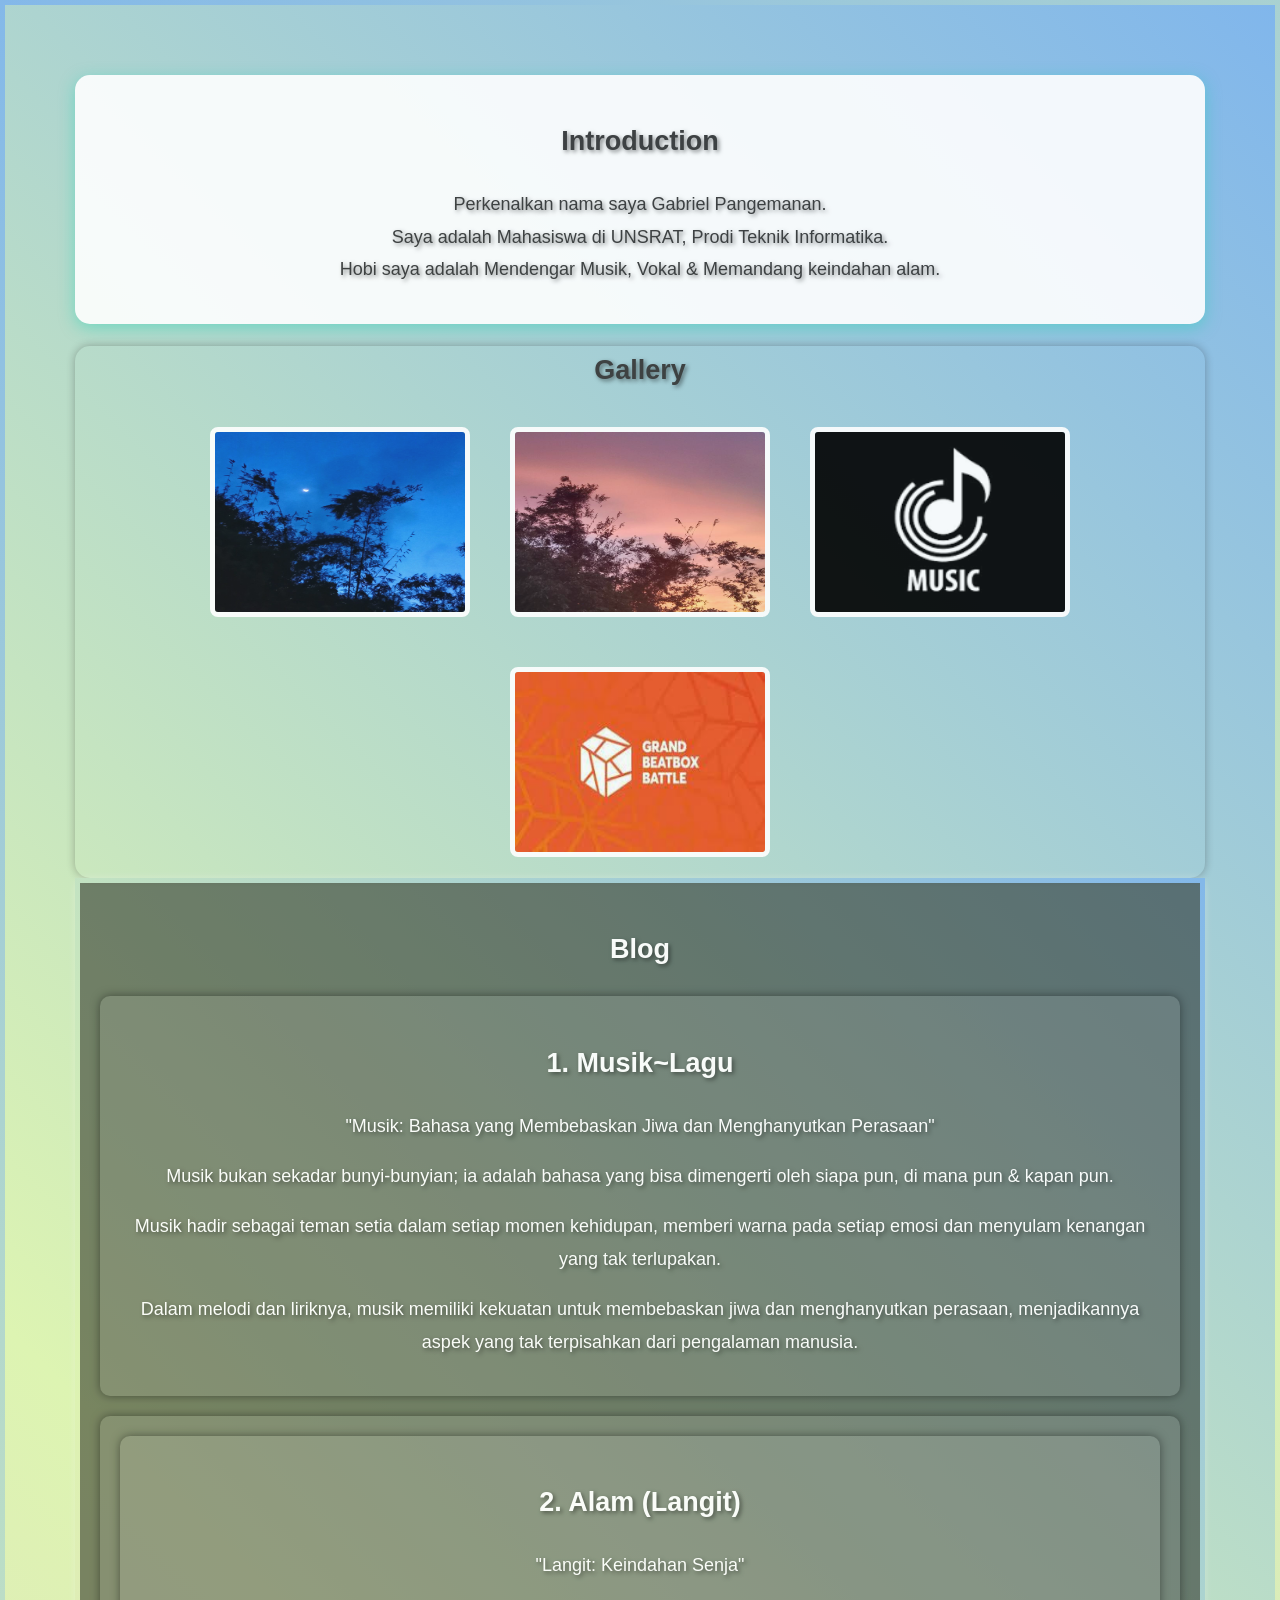
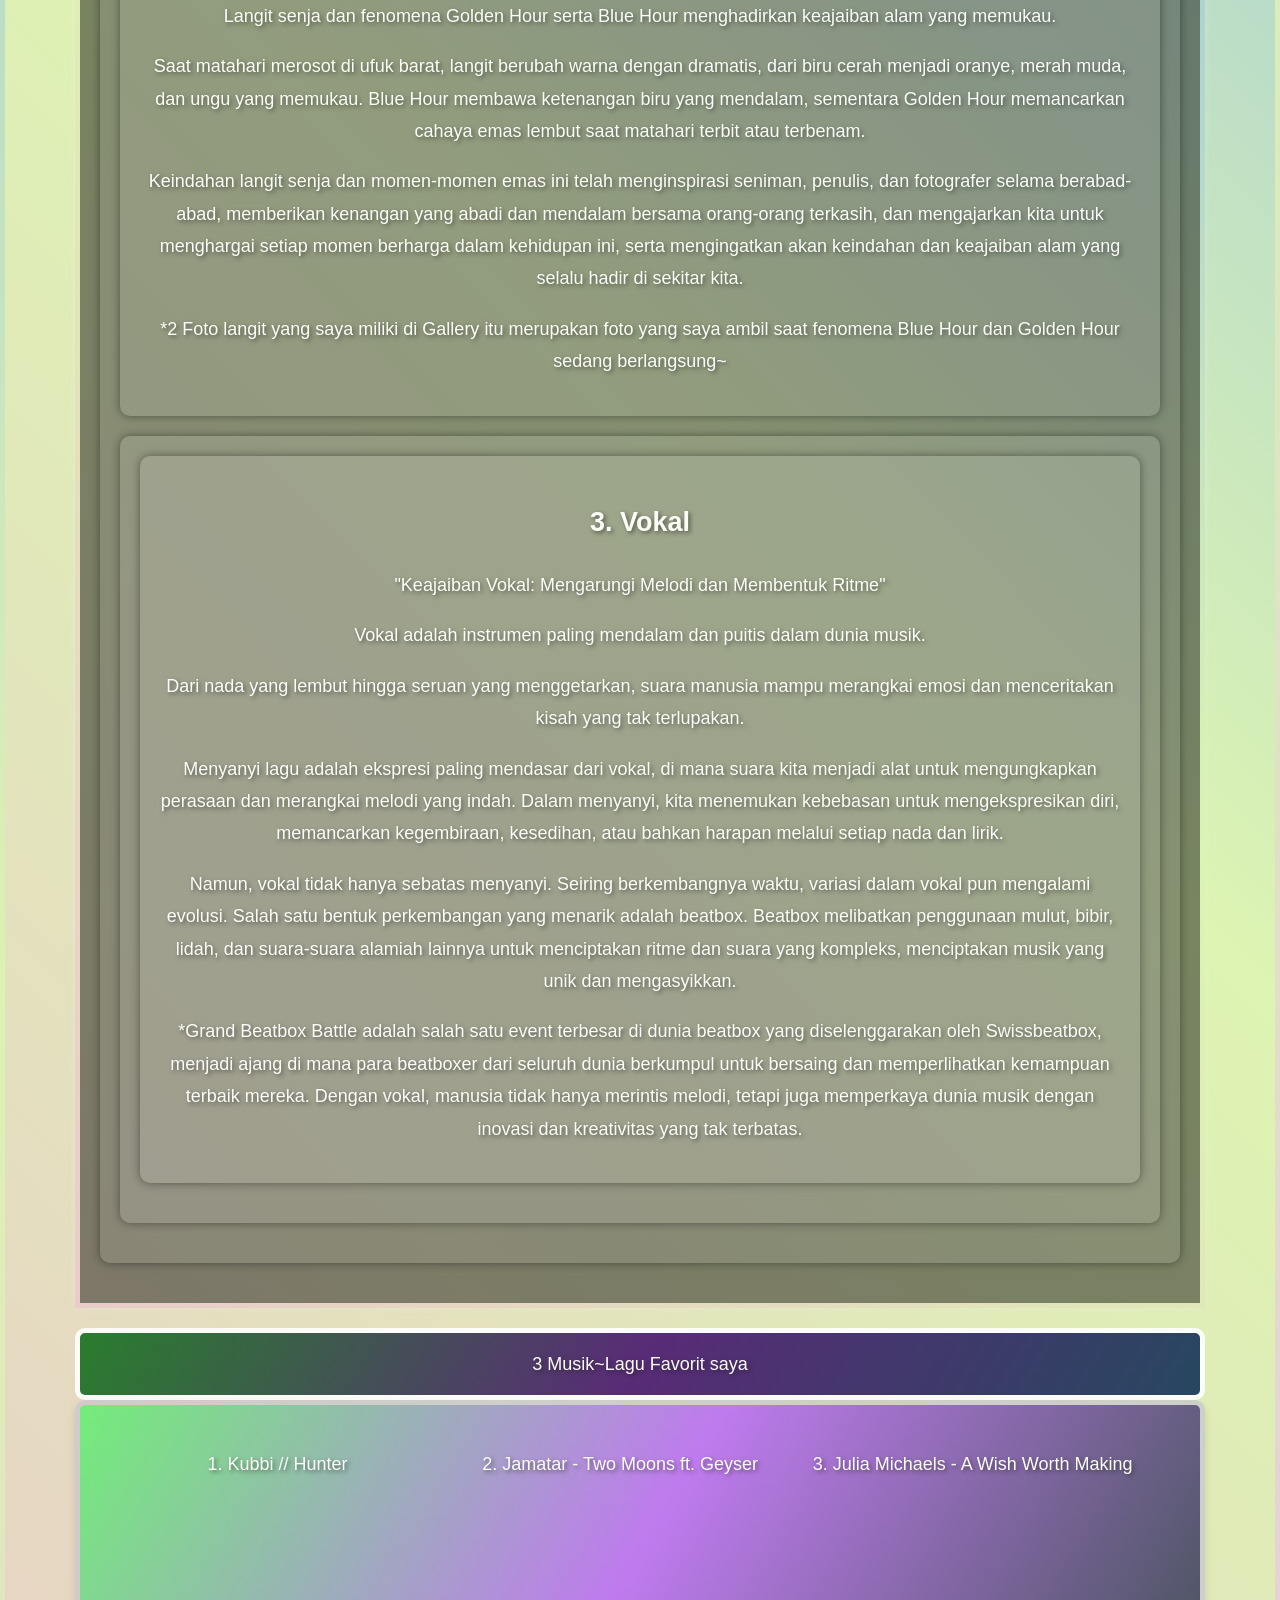
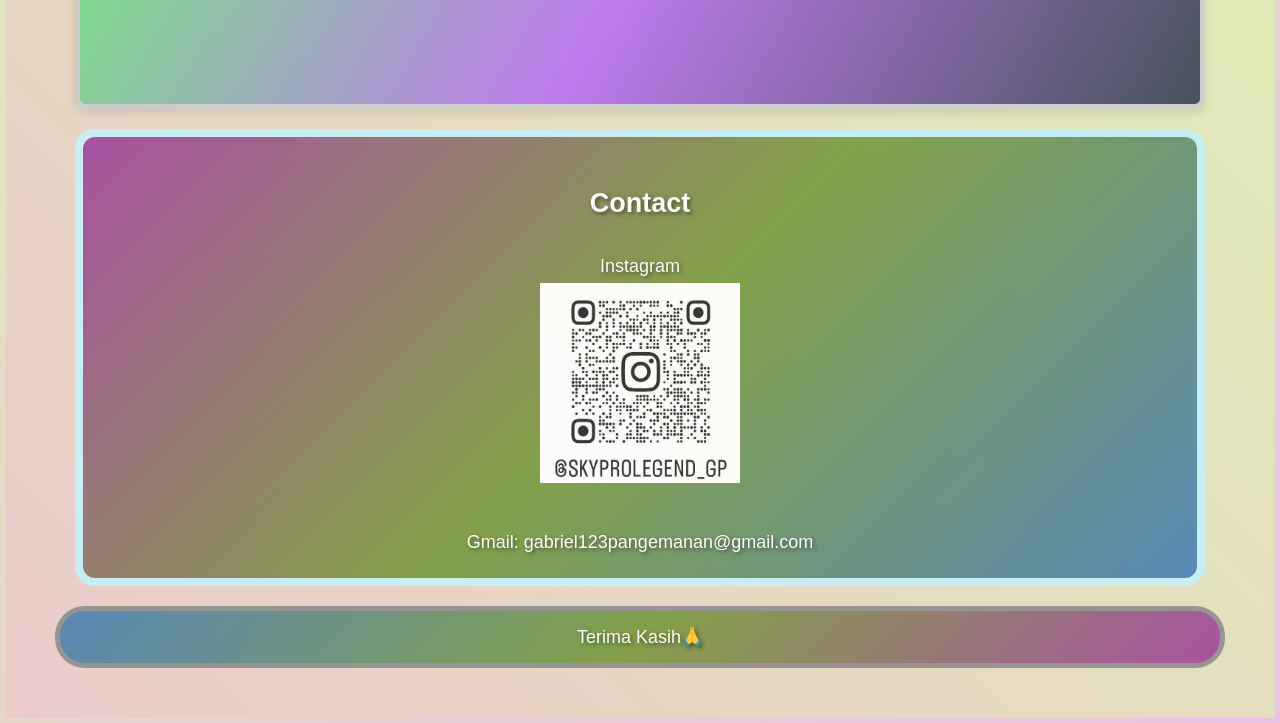
<file: index.html>
<!DOCTYPE html>
<html lang="en">
<head>
    <meta charset="UTF-8">
    <meta name="viewport" content="width=device-width, initial-scale=1.0">
    <title>Website Saya</title>
    <link rel="stylesheet" href="style.css">

</head>

<body>

<main>
    <section id="Introduction">
        <h1>Introduction</h1>
        <p>Perkenalkan nama saya Gabriel Pangemanan. <br> 
        Saya adalah Mahasiswa di UNSRAT, Prodi Teknik Informatika. <br>
        Hobi saya adalah Mendengar Musik, Vokal & Memandang keindahan alam.</p>
    </section>

    <section id="gallery">
        <h1>Gallery</h1>
        <div class="image-container">

            <div class="image-wrapper">
                <img src="images/Amazing Blue Hour Sky.jpg" alt="Deskripsi Gambar 1" width="250" height="180">
                <div class="image-text">
                    <h2>Blue Hour Sky</h2>
                </div>
            </div>

            <div class="image-wrapper">
                <img src="images/SPL.jpg" alt="Deskripsi Gambar 2" width="250" height="180">
                <div class="image-text">
                    <h2>Golden Hour Sky</h2>
                </div>
            </div>

            <div class="image-wrapper">
                <img src="images/music logo.png" alt="Deskripsi Gambar 3" width="250" height="180">
                <div class="image-text">
                </div>
            </div>

            <div class="image-wrapper">
                <img src="images/gbb logo.jpeg" alt="Deskripsi Gambar 4" width="250" height="180">
                <div class="image-text">
                    <h2><a href="https://youtube.com/@swissbeatbox?si=Lha-JkDtEySoTIeH">GBB</a></h2>
                </div>
            </div>
        </div>
        </table>
    </section>

    <section id="Blog">
        <h1>Blog</h1>
        <article class="article-music">  
        <article>
            <h2>1. Musik~Lagu</h2>
            <p>"Musik: Bahasa yang Membebaskan Jiwa dan Menghanyutkan Perasaan"</p>
            <p>Musik bukan sekadar bunyi-bunyian; ia adalah bahasa yang bisa dimengerti oleh siapa pun, di mana pun & kapan pun.</p>
            <p>Musik hadir sebagai teman setia dalam setiap momen kehidupan, memberi warna pada setiap emosi dan menyulam kenangan yang tak terlupakan.</p>
            <p>Dalam melodi dan liriknya, musik memiliki kekuatan untuk membebaskan jiwa dan menghanyutkan perasaan, menjadikannya aspek yang tak terpisahkan dari pengalaman manusia.</p>
        </article>
    </div>

    <article class="article-langit">   
        <article>
            <h2>2. Alam (Langit)</h2>
            <p>"Langit: Keindahan Senja"</p>
            <p>Langit senja dan fenomena Golden Hour serta Blue Hour menghadirkan keajaiban alam yang memukau.</p>
            <p>Saat matahari merosot di ufuk barat, langit berubah warna dengan dramatis, dari biru cerah menjadi oranye, merah muda, dan ungu yang memukau. Blue Hour membawa ketenangan biru yang mendalam, sementara Golden Hour memancarkan cahaya emas lembut saat matahari terbit atau terbenam.</p>
            <p>Keindahan langit senja dan momen-momen emas ini telah menginspirasi seniman, penulis, dan fotografer selama berabad-abad, memberikan kenangan yang abadi dan mendalam bersama orang-orang terkasih, dan mengajarkan kita untuk menghargai setiap momen berharga dalam kehidupan ini, serta mengingatkan akan keindahan dan keajaiban alam yang selalu hadir di sekitar kita.</p>
            <p>*2 Foto langit yang saya miliki di Gallery itu merupakan foto yang saya ambil saat fenomena Blue Hour dan Golden Hour sedang berlangsung~</p>
    </div>
        </article>

    <article class="article-vocal">
                <article>
            <h2>3. Vokal</h2>
            <p>"Keajaiban Vokal: Mengarungi Melodi dan Membentuk Ritme"</p>
            <p>Vokal adalah instrumen paling mendalam dan puitis dalam dunia musik.</p>
            <p>Dari nada yang lembut hingga seruan yang menggetarkan, suara manusia mampu merangkai emosi dan menceritakan kisah yang tak terlupakan.</p>
            <p>Menyanyi lagu adalah ekspresi paling mendasar dari vokal, di mana suara kita menjadi alat untuk mengungkapkan perasaan dan merangkai melodi yang indah. Dalam menyanyi, kita menemukan kebebasan untuk mengekspresikan diri, memancarkan kegembiraan, kesedihan, atau bahkan harapan melalui setiap nada dan lirik.</p>
            <p>Namun, vokal tidak hanya sebatas menyanyi. Seiring berkembangnya waktu, variasi dalam vokal pun mengalami evolusi. Salah satu bentuk perkembangan yang menarik adalah beatbox. Beatbox melibatkan penggunaan mulut, bibir, lidah, dan suara-suara alamiah lainnya untuk menciptakan ritme dan suara yang kompleks, menciptakan musik yang unik dan mengasyikkan.</p>
            <p>*Grand Beatbox Battle adalah salah satu event terbesar di dunia beatbox yang diselenggarakan oleh Swissbeatbox, menjadi ajang di mana para beatboxer dari seluruh dunia berkumpul untuk bersaing dan memperlihatkan kemampuan terbaik mereka. Dengan vokal, manusia tidak hanya merintis melodi, tetapi juga memperkaya dunia musik dengan inovasi dan kreativitas yang tak terbatas.</p>
        </div>
        </article>
    </section>

    <div class="video-container">
        3 Musik~Lagu Favorit saya <br> 
    </div>

    <div class="video-container1">
        <div class="thumbnail">
            <p>1. Kubbi // Hunter</p>
            <iframe width="300" height="170" src="https://www.youtube.com/embed/swoWE8nqJGw" frameborder="0" allow="accelerometer; autoplay; clipboard-write; encrypted-media; gyroscope; picture-in-picture" allowfullscreen></iframe>
        </div>
        <div class="thumbnail">
            <p>2. Jamatar - Two Moons ft. Geyser</p>
            <iframe width="300" height="170" src="https://www.youtube.com/embed/w0vzhBEJhnE" frameborder="0" allow="accelerometer; autoplay; clipboard-write; encrypted-media; gyroscope; picture-in-picture" allowfullscreen></iframe>
        </div>
        <div class="thumbnail">
            <p>3. Julia Michaels - A Wish Worth Making</p>
            <iframe width="300" height="170" src="https://www.youtube.com/embed/3-Gg4Kn1L7M" frameborder="0" allow="accelerometer; autoplay; clipboard-write; encrypted-media; gyroscope; picture-in-picture" allowfullscreen></iframe>
        </div>
    </div>
    </p>
</article>
</section>

    <section id="contact">
        <h1>Contact</h1>
        <a href="https://www.instagram.com/skyprolegend_gp?igsh=MWIzZmkwMTY0amk0ag=="
        target="_blank">Instagram</a>

        <br>

        <img src="images/ig.jpg" alt="Foto Instagram" width="200" height="200">
        <br> <br>
        Gmail: gabriel123pangemanan@gmail.com
    </section>
</main>

<script src="javascript.js"></script>

</body>
<footer>
    <div id="terimakasih" onclick="showAlert()">Terima Kasih🙏</div>
</footer>
</file>
<file: style.css>
body {
    font-family: Arial, sans-serif;
    font-size: 18px;
    margin: 0;
    padding: 50px;
    background: linear-gradient(45deg, #ebcbcb, #ddf4b2, #80b6ec);
    background-size: cover;
    color: #333;
    background-blend-mode: overlay;
    box-shadow: 0 0 10px rgba(0, 0, 0, 0.5);
    border: 5px solid transparent;
    border-image: linear-gradient(135deg, #80b6ec, #ddf4b2, #ecc1ea);
    border-image-slice: 1;
    text-shadow: 2px 2px 4px rgba(0, 0, 0, 0.5);
    opacity: 0.9;
    line-height: 1.8;
    transition: background-color 0.3s ease;
}



main {
    padding: 20px;
    text-align: center;
}

#Introduction {
    margin-bottom: 20px;
    padding: 20px;
    background-color: #ffffff;
    border-radius: 15px;
    box-shadow: 0 4px 15px rgba(33, 213, 183, 0.5);

}

#gallery {
    border-radius: 15px;
    box-shadow: 0 0 8px rgba(12, 5, 0, 0.3);
    text-align: center;
}

.image-container {
    display: flex;
    flex-wrap: wrap;
    justify-content: center;
    gap: 20px;
}

.image-wrapper {
    position: relative;
    overflow: hidden;
}

.image-wrapper img {
    display: block;
    width: 250px;
    height: 180px;
    border: 5px solid #fffcfc;
    border-radius: 8px;
    transition: transform 0.3s ease;
}

.image-wrapper:hover img {
    transform: scale(1.1);
}

.image-text {
    position: absolute;
    top: 50%;
    left: 50%;
    transform: translate(-50%, -50%);
    background-color: rgba(255, 255, 255, 0.8);
    padding: 10px;
    border-radius: 8px;
    opacity: 0;
    transition: opacity 0.3s ease;
}

.image-wrapper:hover .image-text {
    opacity: 2;
}

#gallery img {
    display: inline-block;
    margin: 10px;
    border: 5px solid #ffffff;
    border-radius: 8px;
}

#gallery table {
    display: flex;
    justify-content: space-around;
    align-items: center;
}

#Blog,
.article-music article,
.article-langit,
.article-vocal {
    padding: 20px;
    background-color: rgba(255, 255, 255, 0.1);
    border-radius: 10px;
    box-shadow: 0 0 10px rgba(255, 255, 255, 0.3);
    color: white;
}

#Blog {
    margin-bottom: 20px;
    background: rgba(0, 0, 0, 0.5);
    border: 5px solid transparent;
    border-image: linear-gradient(45deg, #ebcbcb, #ddf4b2, #80b6ec);
    border-image-slice: 1;
}

.blog-section .blog-content {
    display: none;
}

.blog-section.active .blog-content {
    display: block;
}

#blog-2, #blog-3, .blog-content {
    display: none;
}

.article-music article {
    margin-bottom: 20px;
    box-shadow: 0 0 10px rgba(0, 0, 0, 0.5);
}

.blog-article p {
    margin-bottom: 10px;
}



.video-container {
    color: #fff;
    border: 5px solid #ffffff;
    text-align: center;
    justify-content: center;
    padding: 15px;
    background: linear-gradient(120deg, #16731e, #4a1870, #143557);
    border-radius: 10px;
}

.video-container1 {
    color: #ffffff;
    border: 5px solid #CCCCCC;
    display: flex;
    justify-content: space-evenly;
    align-items: center;
    padding: 25px;
    background: linear-gradient(120deg, #67ef73, #bb70f4, #364351);
    box-shadow: 0 4px 8px rgba(0, 0, 0, 0.1);
    border-radius: 10px;
    overflow: auto;
}

.thumbnail {
    margin-right: 20px;
}

.video {
    flex-shrink: 0;
    border-radius: 10px;
    overflow: hidden;
}

#contact {
    margin-top: 20px;
    padding: 20px;
    background: linear-gradient(135deg, #a3449e, #799b3c, #4b80b5);
    color: #ffffff;
    border: 8px solid #c5f0f8;
    text-align: center;
    border-radius: 20px;
}

#contact a {
    color: #fff;
    text-decoration: none;
}

footer {
    flex-shrink: 0;
    text-align: center;
    padding: 10px;
    background: linear-gradient(135deg, #4b80b5, #799b3c, #a3449e);
    color: #fff;
    border-radius: 30px;
    border: 5px solid #8e8e8e;
    display: flex;
    align-items: center;
    justify-content: center;
}

@media only screen and (max-width: 600px) {
    body {
        padding: 20px;
    }

    .image-wrapper {
        width: calc(50% - 20px);
    }

    .image-wrapper img {
        width: 100%;
    }
}
</file>
